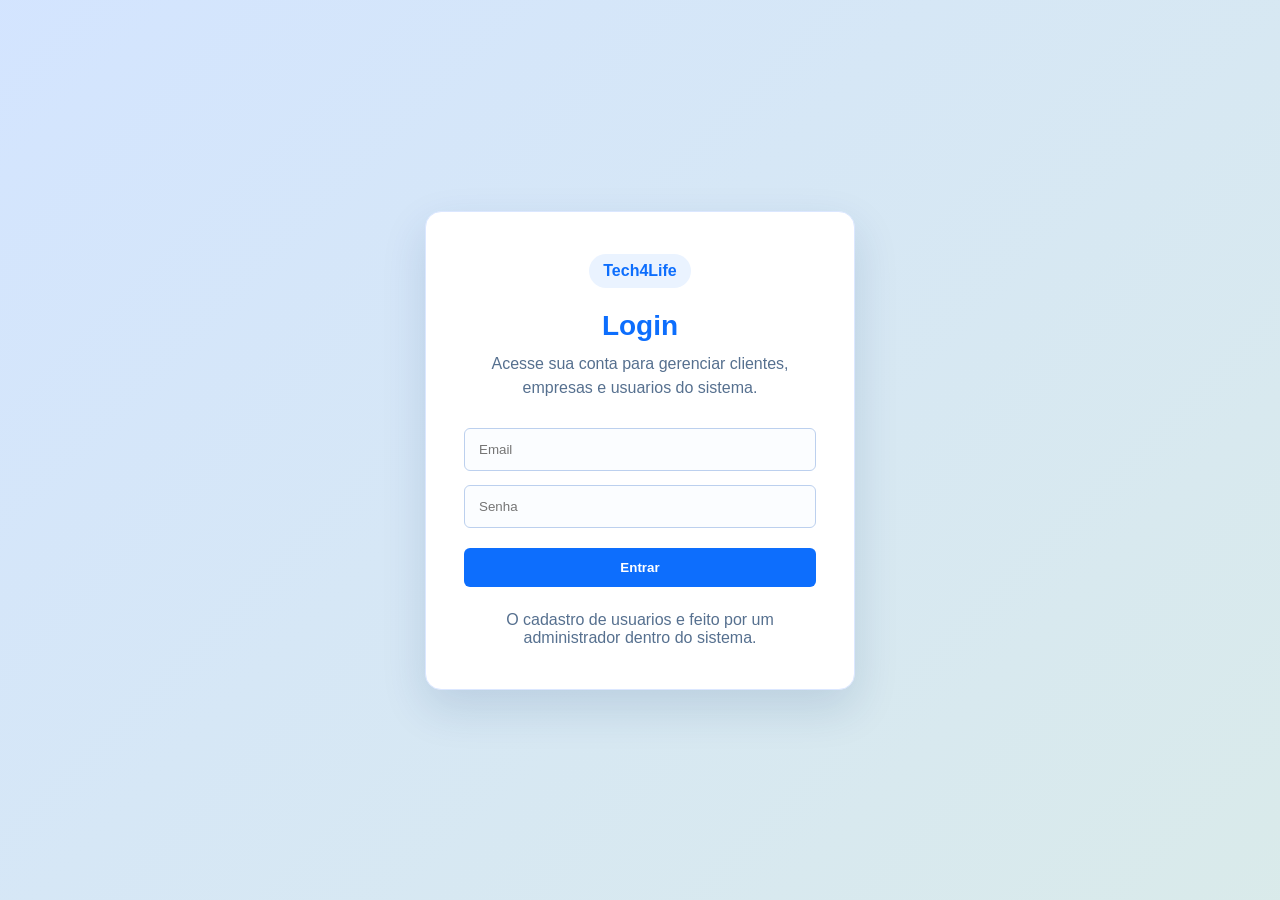
<file: frontend/index.html>
<!DOCTYPE html>
<html>
<head>
    <meta charset="UTF-8">
    <title>Painel - Tech4Life</title>
    <link rel="icon" type="image/png" href="img/t4l.png">
    <link rel="stylesheet" href="css/style.css">
</head>
<body class="app-page">

<aside class="sidebar">
    <div>
        <div class="sidebar-brand">Tech4Life</div>
        <nav class="sidebar-menu">
            <button class="menu-item active" data-section="dashboard">Relatorio</button>
            <button class="menu-item" data-section="clientes">Cadastro de Clientes</button>
            <button class="menu-item" data-section="empresas">Cadastro de Empresas</button>
            <button class="menu-item admin-only" data-section="usuarios">Cadastro de Usuarios</button>
        </nav>
    </div>

    <div class="usuario-area sidebar-user">
        <p id="saudacaoUsuario">Ola!</p>
        <button class="btn-logout" onclick="logout()">Logout</button>
    </div>
</aside>

<div class="app-shell">
    <header class="topbar">
        <div>
            <p class="topbar-label">Sistema Tech4Life</p>
            <h1 id="tituloPagina">Relatorio</h1>
        </div>
    </header>

    <main class="content-area">
        <section id="dashboard" class="app-section active">
            <div class="metric-grid">
                <article class="metric-card">
                    <span>Empresas cadastradas</span>
                    <strong id="totalEmpresas">0</strong>
                </article>
                <article class="metric-card">
                    <span>Clientes cadastrados</span>
                    <strong id="totalClientes">0</strong>
                </article>
            </div>
        </section>

        <section id="clientes" class="app-section">
            <div class="section-toolbar">
                <div class="busca-area">
                    <input type="text" id="campoBusca" placeholder="Buscar cliente">
                    <button id="btnBuscar"><img src="img/lupa.png" alt="Buscar"></button>
                </div>
                <button id="btnAbrirModal">Adicionar Cliente</button>
            </div>

            <div class="table-wrapper">
                <table class="clientes-table" id="clientesTable">
                    <thead>
                        <tr>
                            <th>Nome</th>
                            <th>Email</th>
                            <th>CPF</th>
                            <th>Telefone</th>
                            <th>Empresa</th>
                            <th>Cidade</th>
                            <th>Estado</th>
                            <th>Acoes</th>
                        </tr>
                    </thead>
                    <tbody id="tabelaClientes"></tbody>
                </table>
            </div>
        </section>

        <section id="empresas" class="app-section">
            <div class="section-toolbar">
                <div class="busca-area">
                    <input type="text" id="campoBuscaEmpresa" placeholder="Buscar empresa">
                    <button id="btnBuscarEmpresa"><img src="img/lupa.png" alt="Buscar"></button>
                </div>
                <button id="btnAbrirModalEmpresa">Adicionar Empresa</button>
            </div>

            <div class="table-wrapper">
                <table class="clientes-table">
                    <thead>
                        <tr>
                            <th>Razao Social</th>
                            <th>Nome Fantasia</th>
                            <th>CNPJ</th>
                            <th>Telefone</th>
                            <th>Cidade</th>
                            <th>Estado</th>
                            <th>Data Cadastro</th>
                            <th>Acoes</th>
                        </tr>
                    </thead>
                    <tbody id="tabelaEmpresas"></tbody>
                </table>
            </div>
        </section>

        <section id="usuarios" class="app-section admin-only">
            <div class="section-toolbar">
                <p class="section-text">Apenas administradores podem criar novos usuarios.</p>
                <button id="btnAbrirModalUsuario">Adicionar Usuario</button>
            </div>

            <div class="table-wrapper">
                <table class="clientes-table usuarios-table">
                    <thead>
                        <tr>
                            <th>Nome</th>
                            <th>Email</th>
                            <th>Nivel</th>
                            <th>Data Cadastro</th>
                        </tr>
                    </thead>
                    <tbody id="tabelaUsuarios"></tbody>
                </table>
            </div>
        </section>
    </main>
</div>

<dialog id="modalCliente" class="cliente-modal">
    <div class="modal-content">
        <h2 id="tituloModal">Cadastro de Cliente</h2>
        <input type="hidden" id="clienteId">
        <div class="modal-form">
            <input type="text" id="nomeCompleto" placeholder="Nome">
            <input type="email" id="emailCliente" placeholder="Email">
            <input type="text" id="cpf" placeholder="CPF">
            <input type="date" id="dataNascimento">
            <input type="text" id="telefone" placeholder="Telefone">
            <input type="text" id="empresa" placeholder="Empresa">
            <input type="text" id="cidadeCliente" placeholder="Cidade">
            <input type="text" id="estadoCliente" placeholder="Estado">
        </div>
        <div class="modal-actions">
            <button id="btnSalvar">Salvar</button>
            <button id="btnFecharModal" type="button">Fechar</button>
        </div>
    </div>
</dialog>

<dialog id="modalEmpresa" class="cliente-modal">
    <div class="modal-content">
        <h2 id="tituloModalEmpresa">Cadastro de Empresa</h2>
        <input type="hidden" id="empresaId">
        <div class="modal-form">
            <input type="text" id="razaoSocial" placeholder="Razao Social">
            <input type="text" id="nomeFantasia" placeholder="Nome Fantasia">
            <input type="text" id="cnpj" placeholder="CNPJ">
            <input type="text" id="telefoneEmpresa" placeholder="Telefone">
            <input type="text" id="cidadeEmpresa" placeholder="Cidade">
            <input type="text" id="estadoEmpresa" placeholder="Estado">
        </div>
        <div class="modal-actions">
            <button id="btnSalvarEmpresa">Salvar</button>
            <button id="btnFecharModalEmpresa" type="button">Fechar</button>
        </div>
    </div>
</dialog>

<dialog id="modalUsuario" class="cliente-modal">
    <div class="modal-content">
        <h2 id="tituloModalUsuario">Cadastro de Usuario</h2>
        <input type="hidden" id="usuarioId">
        <div class="modal-form">
            <input type="text" id="nomeUsuario" placeholder="Nome">
            <input type="email" id="emailUsuario" placeholder="Email">
            <input type="password" id="senhaUsuario" placeholder="Senha">
            <select id="nivelUsuario">
                <option value="operacional">Operacional</option>
                <option value="admin">Admin</option>
            </select>
        </div>
        <div class="modal-actions">
            <button id="btnSalvarUsuario">Salvar</button>
            <button id="btnFecharModalUsuario" type="button">Fechar</button>
        </div>
    </div>
</dialog>

<div vw class="enabled">
    <div vw-access-button class="active"></div>
    <div vw-plugin-wrapper>
        <div class="vw-plugin-top-wrapper"></div>
    </div>
</div>

<script src="js/auth.js"></script>
<script src="js/script.js"></script>
<script src="https://vlibras.gov.br/app/vlibras-plugin.js"></script>
<script>
    new window.VLibras.Widget("https://vlibras.gov.br/app");
</script>

</body>
</html>
</file>
<file: frontend/css/style.css>
*{
    margin: 0;
    padding: 0;
    box-sizing: border-box;
    font-family: Arial, Helvetica, sans-serif;
}

body{
    background-color: #f4f8ff;
    color: #1e3a5f;

    display: flex;
    flex-direction: column;
    align-items: center;

    min-height: 100vh;
    padding: 30px;
}

header{
    background-color: #0d6efd;
    color: white;
    padding: 20px;
    text-align: center;
    width: 100%;
    border-radius: 10px;
    margin-bottom: 30px;
}

.container{
    width: fit-content;
    min-width: 400px;
    max-width: 95%;

    background-color: white;
    padding: 35px;

    border-radius: 12px;

    box-shadow: 0 0 15px rgba(0,0,0,0.1);

    display: flex;
    flex-direction: column;
    align-items: center;
}

h1, h2{
    margin-bottom: 25px;
    text-align: center;
    color: #0d6efd;
}

input,
select{
    width: 260px;
    padding: 10px;
    margin-bottom: 15px;

    border: 1px solid #bcd0ee;
    border-radius: 6px;

    outline: none;

    text-align: center;

    transition: 0.3s;
}

input:focus,
select:focus{
    border-color: #0d6efd;
    box-shadow: 0 0 5px rgba(13,110,253,0.3);
}

button{
    width: 260px;

    padding: 12px;

    background-color: #0d6efd;
    color: white;

    border: none;
    border-radius: 6px;

    cursor: pointer;

    transition: 0.3s;
}

button:hover{
    background-color: #0b5ed7;
}

a{
    color: #0d6efd;
    text-decoration: none;
    margin-top: 10px;
}

a:hover{
    text-decoration: underline;
}

.auth-page{
    justify-content: center;
    background:
        linear-gradient(135deg, rgba(13,110,253,0.14), rgba(25,135,84,0.12)),
        #f4f8ff;
}

.auth-card{
    width: min(430px, 100%);
    padding: 42px 38px;
    background-color: white;
    border: 1px solid #dbe7ff;
    border-radius: 16px;
    box-shadow: 0 18px 45px rgba(13, 58, 110, 0.14);
    display: flex;
    flex-direction: column;
    align-items: stretch;
}

.auth-brand{
    width: fit-content;
    margin: 0 auto 22px;
    padding: 8px 14px;
    background-color: #eaf3ff;
    color: #0d6efd;
    border-radius: 999px;
    font-weight: bold;
    letter-spacing: 0;
}

.auth-card h2{
    margin-bottom: 10px;
    font-size: 28px;
}

.auth-text{
    margin-bottom: 28px;
    color: #56708f;
    line-height: 1.5;
    text-align: center;
}

.auth-form{
    display: flex;
    flex-direction: column;
    gap: 14px;
}

.auth-form input{
    width: 100%;
    margin-bottom: 0;
    padding: 13px 14px;
    text-align: left;
    background-color: #fbfdff;
}

.auth-form button{
    width: 100%;
    margin-top: 6px;
    font-weight: bold;
}

.auth-link-text{
    margin-top: 24px;
    color: #56708f;
    text-align: center;
}

.auth-link-text a{
    margin-top: 0;
    font-weight: bold;
}

table{
    width: auto;
    min-width: 600px;

    border-collapse: collapse;

    margin-top: 20px;

    background-color: white;

    border-radius: 10px;
    overflow: hidden;

    box-shadow: 0 0 10px rgba(0,0,0,0.1);
}

table th,
table td{
    border: 1px solid #dbe7ff;
    padding: 12px 18px;
    text-align: center;
    white-space: nowrap;
}

table th{
    background-color: #0d6efd;
    color: white;
}

table tr:nth-child(even){
    background-color: #f7fbff;
}

.clientes-page{
    align-items: stretch;
    padding-top: 70px;
}

.clientes-container{
    width: min(1300px, 100%);
    margin: 0 auto;
}

.usuario-area{
    position: absolute;
    top: 20px;
    right: 30px;
    display: flex;
    flex-direction: column;
    align-items: flex-end;
    gap: 8px;
}

#saudacaoUsuario{
    color: #1e3a5f;
    font-size: 15px;
    font-weight: bold;
}

.btn-logout{
    width: auto;
    padding: 10px 18px;
}

.busca-area{
    display: flex;
    justify-content: center;
    align-items: flex-start;
    gap: 10px;
    margin-bottom: 20px;
}

.busca-area input{
    margin-bottom: 0;
}

.busca-area button{
    width: auto;
    min-width: 110px;
}

#btnBuscar,
#btnBuscarEmpresa{
    width: 44px;
    min-width: 44px;
    height: 40px;
    padding: 0;
    display: flex;
    align-items: center;
    justify-content: center;
}

#btnBuscar img,
#btnBuscarEmpresa img{
    width: 18px;
    height: 18px;
    object-fit: contain;
    display: block;
    filter: brightness(0) invert(1);
}

.tabela-topo{
    display: flex;
    justify-content: flex-end;
    margin-bottom: 10px;
}

.tabela-topo button{
    width: auto;
    padding: 12px 18px;
}

.table-wrapper{
    max-height: 510px;
    overflow-x: auto;
    overflow-y: auto;
    border-radius: 10px;
    box-shadow: 0 0 10px rgba(0,0,0,0.1);
}

.clientes-table{
    width: 100%;
    min-width: 1150px;
    margin-top: 0;
    box-shadow: none;
}

.clientes-table th{
    position: sticky;
    top: 0;
    z-index: 1;
}

.cliente-acoes{
    min-width: 320px;
}

.btn-acao{
    width: auto;
    min-width: 86px;
    padding: 8px 12px;
    margin: 2px 3px;
    color: white;
    font-size: 14px;
}

.btn-visualizar{
    background-color: #198754;
}

.btn-visualizar:hover{
    background-color: #157347;
}

.btn-editar{
    background-color: #ffc107;
    color: #1e3a5f;
}

.btn-editar:hover{
    background-color: #e0a800;
}

.btn-excluir{
    background-color: #dc3545;
}

.btn-excluir:hover{
    background-color: #bb2d3b;
}

dialog{
    margin: auto;
    padding: 0;
    border: none;
    border-radius: 12px;
    box-shadow: 0 0 20px rgba(0,0,0,0.2);
}

dialog::backdrop{
    background-color: rgba(13, 58, 110, 0.35);
}

.cliente-modal{
    width: min(620px, calc(100% - 32px));
    background-color: white;
    border-radius: 16px;
}

.modal-content{
    padding: 34px;
}

.modal-content h2{
    margin-bottom: 24px;
}

.modal-form{
    display: grid;
    grid-template-columns: 1fr 1fr;
    gap: 14px;
}

.modal-form input{
    width: 100%;
    margin-bottom: 0;
    text-align: left;
    background-color: #fbfdff;
}

.modal-form input:first-of-type,
.modal-form input:nth-of-type(2){
    grid-column: span 2;
}

.modal-actions{
    display: flex;
    justify-content: flex-end;
    gap: 10px;
    margin-top: 24px;
}

.modal-actions button{
    width: auto;
    min-width: 120px;
    margin-top: 0;
}

#btnFecharModal{
    background-color: #6c757d;
}

#btnFecharModal:hover{
    background-color: #5c636a;
}

.app-page{
    display: grid;
    grid-template-columns: 260px 1fr;
    align-items: stretch;
    padding: 0;
    background-color: #eef4fb;
}

.sidebar{
    min-height: 100vh;
    padding: 24px 18px;
    background-color: #12385f;
    color: white;
    display: flex;
    flex-direction: column;
    justify-content: space-between;
    gap: 24px;
}

.sidebar-brand{
    margin-bottom: 28px;
    padding: 12px 10px;
    border-bottom: 1px solid rgba(255,255,255,0.18);
    font-size: 22px;
    font-weight: bold;
}

.sidebar-menu{
    display: flex;
    flex-direction: column;
    gap: 10px;
}

.menu-item{
    width: 100%;
    padding: 12px 14px;
    background-color: transparent;
    border: 1px solid rgba(255,255,255,0.18);
    border-radius: 8px;
    color: white;
    text-align: left;
}

.menu-item:hover,
.menu-item.active{
    background-color: #1f8a70;
}

.app-shell{
    min-width: 0;
    padding: 28px;
    overflow-x: hidden;
}

.topbar{
    width: 100%;
    margin-bottom: 26px;
    padding: 22px 24px;
    border-radius: 8px;
    background-color: white;
    color: #1e3a5f;
    box-shadow: 0 8px 24px rgba(13, 58, 110, 0.09);
    display: flex;
    align-items: center;
    justify-content: space-between;
    text-align: left;
}

.topbar h1{
    margin-bottom: 0;
    color: #12385f;
    text-align: left;
}

.topbar-label{
    margin-bottom: 6px;
    color: #1f8a70;
    font-size: 13px;
    font-weight: bold;
    text-transform: uppercase;
}

.app-page .usuario-area{
    position: static;
}

.sidebar-user{
    padding-top: 18px;
    border-top: 1px solid rgba(255,255,255,0.18);
    align-items: stretch;
}

.sidebar-user #saudacaoUsuario{
    color: white;
    line-height: 1.4;
}

.sidebar-user .btn-logout{
    width: 100%;
    background-color: rgba(255,255,255,0.14);
}

.sidebar-user .btn-logout:hover{
    background-color: rgba(255,255,255,0.24);
}

.content-area{
    width: 100%;
}

.app-section{
    display: none;
}

.app-section.active{
    display: block;
}

.metric-grid{
    display: grid;
    grid-template-columns: repeat(2, minmax(220px, 1fr));
    gap: 18px;
}

.metric-card{
    min-height: 150px;
    padding: 26px;
    border-radius: 8px;
    background-color: white;
    border-left: 6px solid #1f8a70;
    box-shadow: 0 8px 24px rgba(13, 58, 110, 0.09);
    display: flex;
    flex-direction: column;
    justify-content: space-between;
}

.metric-card span{
    color: #56708f;
    font-size: 16px;
    font-weight: bold;
}

.metric-card strong{
    color: #12385f;
    font-size: 48px;
    line-height: 1;
}

.section-toolbar{
    margin-bottom: 16px;
    display: flex;
    align-items: center;
    justify-content: space-between;
    gap: 16px;
}

.section-toolbar .busca-area{
    margin-bottom: 0;
    justify-content: flex-start;
    flex: 1;
}

.section-toolbar .busca-area input{
    width: min(360px, 100%);
}

.section-toolbar > button{
    width: auto;
    min-width: 180px;
}

.section-text{
    color: #56708f;
    font-weight: bold;
}

.modal-form select{
    width: 100%;
    margin-bottom: 0;
    background-color: #fbfdff;
    text-align: left;
}

[vw].enabled{
    z-index: 9999;
    pointer-events: none;
}

[vw].enabled [vw-access-button],
[vw].enabled [vw-plugin-wrapper]{
    pointer-events: auto;
}

@media (max-width: 900px){
    .app-page{
        display: flex;
        flex-direction: column;
    }

    .sidebar{
        min-height: auto;
        padding: 16px;
        gap: 16px;
    }

    .sidebar-brand{
        margin-bottom: 14px;
    }

    .sidebar-menu{
        display: grid;
        grid-template-columns: repeat(2, minmax(0, 1fr));
    }

    .menu-item{
        min-height: 46px;
        text-align: center;
    }

    .app-shell{
        padding: 18px;
    }

    .topbar{
        align-items: flex-start;
        gap: 16px;
    }

    .app-page .usuario-area{
        align-items: flex-start;
    }

    .sidebar-user{
        display: grid;
        grid-template-columns: 1fr auto;
        align-items: center;
        gap: 12px;
    }

    .sidebar-user .btn-logout{
        width: auto;
        min-width: 110px;
    }

    .metric-grid{
        grid-template-columns: 1fr;
    }

    .section-toolbar{
        align-items: stretch;
        flex-direction: column;
    }

    .section-toolbar .busca-area{
        width: 100%;
    }

    .section-toolbar .busca-area input,
    .section-toolbar > button{
        width: 100%;
    }

    .table-wrapper{
        max-height: 58vh;
    }
}

@media (max-width: 700px){
    .auth-page{
        padding: 20px;
    }

    .auth-card{
        padding: 32px 24px;
    }

    .clientes-page{
        padding: 80px 15px 25px;
    }

    .busca-area{
        flex-direction: column;
        align-items: stretch;
    }

    .busca-area input,
    .busca-area button,
    .tabela-topo button{
        width: 100%;
    }

    #btnBuscar,
    #btnBuscarEmpresa{
        min-width: 100%;
    }

    .usuario-area{
        right: 15px;
    }

    .modal-content{
        padding: 26px 20px;
    }

    .modal-form{
        grid-template-columns: 1fr;
    }

    .modal-form input:first-of-type,
    .modal-form input:nth-of-type(2){
        grid-column: span 1;
    }

    .modal-actions{
        flex-direction: column;
    }

    .modal-actions button{
        width: 100%;
    }

    .sidebar-menu{
        grid-template-columns: 1fr;
    }

    .sidebar-user{
        grid-template-columns: 1fr;
        align-items: stretch;
    }

    .sidebar-user .btn-logout{
        width: 100%;
    }

    .topbar{
        flex-direction: column;
    }

    .topbar h1{
        font-size: 26px;
    }

    table th,
    table td{
        padding: 10px 12px;
        font-size: 14px;
    }

    .clientes-table{
        min-width: 980px;
    }

    .cliente-acoes{
        min-width: 270px;
    }

    .btn-acao{
        min-width: 74px;
        padding: 8px 10px;
    }
}
</file>
